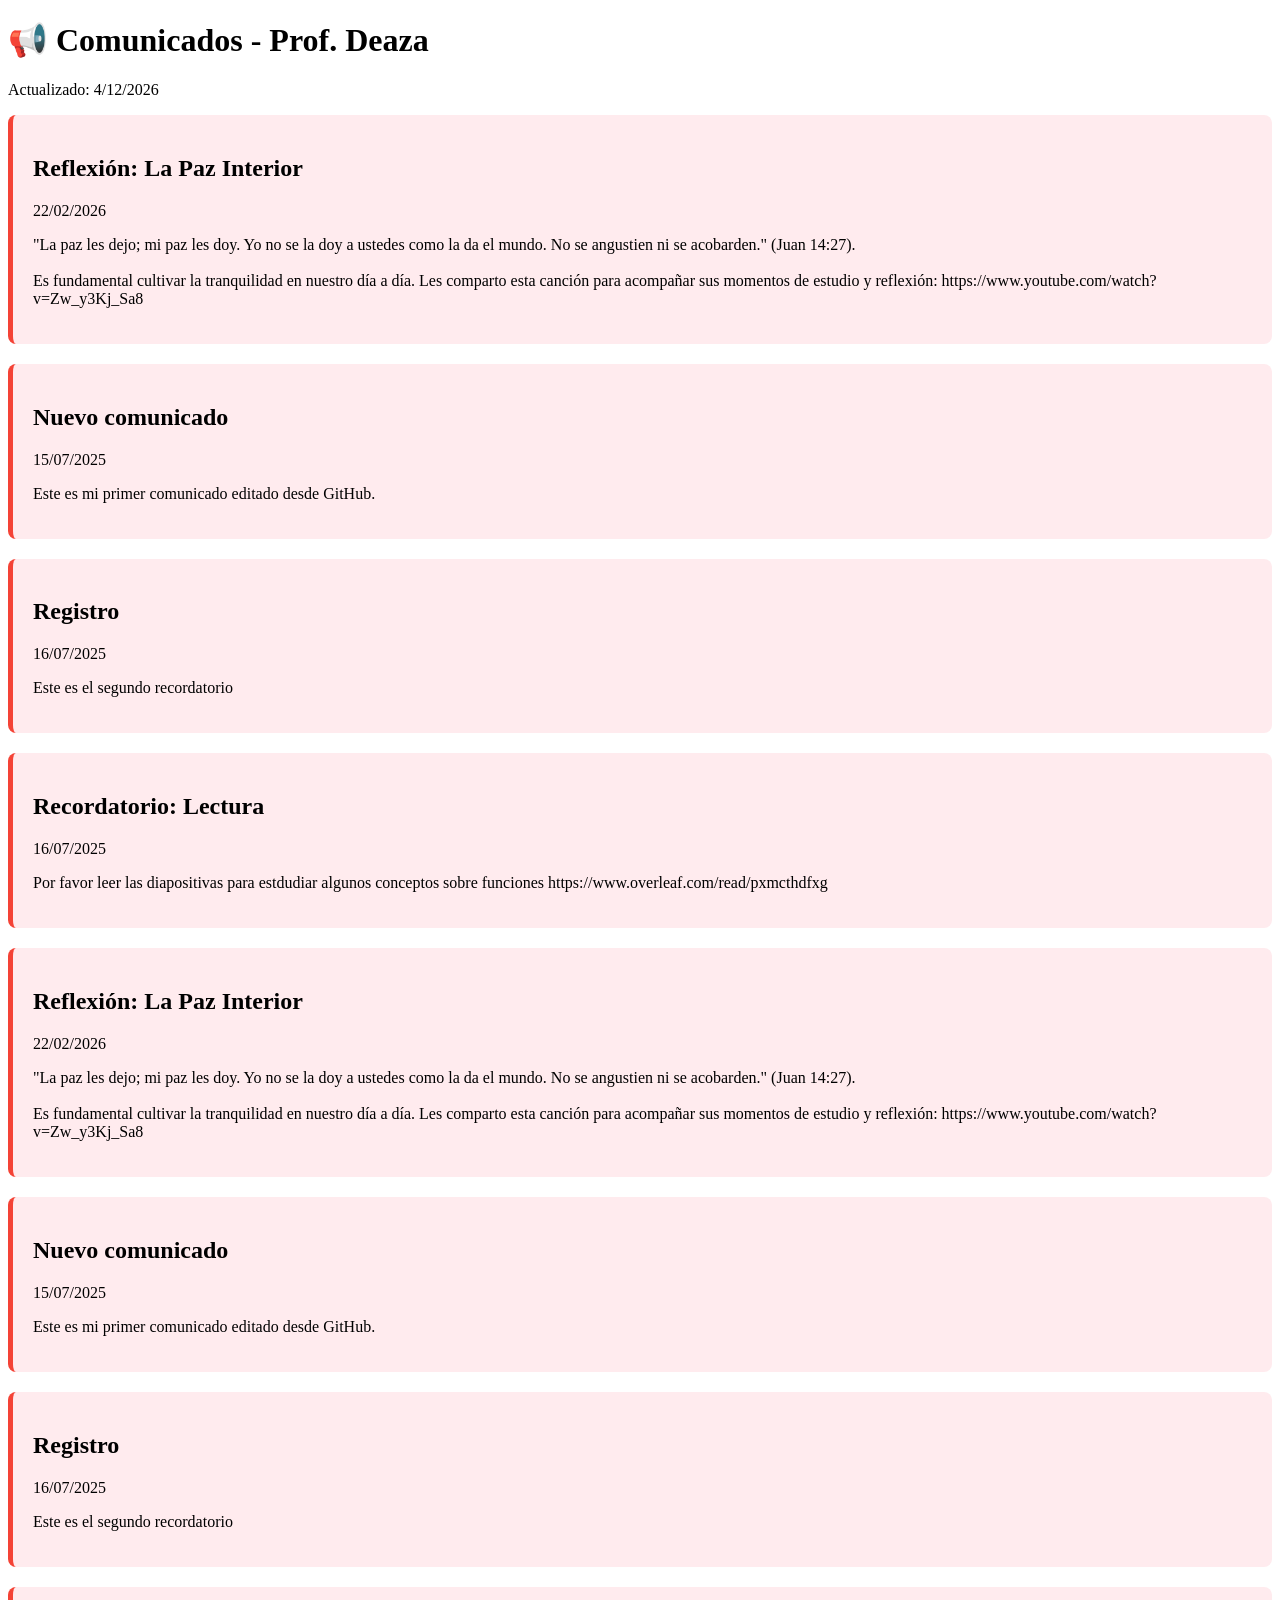
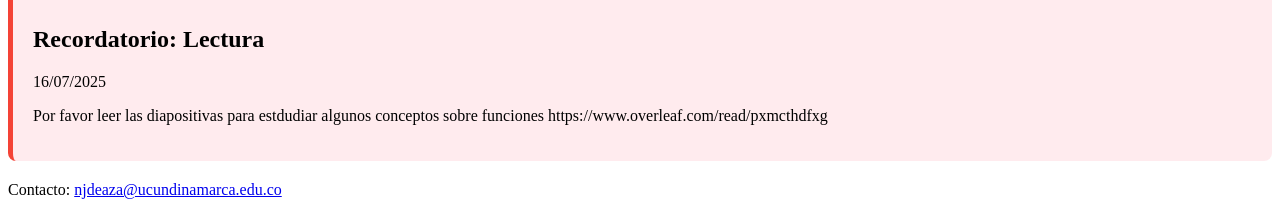
<file: index.html>
<!DOCTYPE html>
<html lang="es">
<head>
    <meta charset="UTF-8">
    <title>Comunicados - Cálculo Diferencial</title>
    <link rel="stylesheet" href="style.css">
</head>
<body>
    <div class="container">
        <header>
            <h1>📢 Comunicados - Prof. Deaza</h1>
            <p class="fecha">Actualizado: <span id="fecha-actual"></span></p>
        </header>

        <main id="comunicados">
            <!-- Los comunicados se cargarán aquí automáticamente -->
        </main>

        <footer>
            <p>Contacto: <a href="mailto:njdeaza@ucundinamarca.edu.co">njdeaza@ucundinamarca.edu.co</a></p>
        </footer>
    </div>

    <!-- Script para cargar comunicados -->
    <script>
        // Mostrar fecha actual
        document.getElementById('fecha-actual').textContent = new Date().toLocaleDateString('es-ES');
        
        // Cargar comunicados desde JSON
        fetch('comunicados.json')
            .then(response => response.json())
            .then(data => {
                const container = document.getElementById('comunicados');
                data.forEach(com => {
                    container.innerHTML += `
                        <article class="comunicado">
                            <h2>${com.titulo}</h2>
                            <p class="fecha-comunicado">${com.fecha}</p>
                            <p>${com.contenido.replace(/\n/g, '<br>')}</p>
                        </article>
                    `;
                });
            });
    </script>

<script>
    document.addEventListener('DOMContentLoaded', function() {
        // Cargar comunicados desde JSON
        fetch('comunicados.json')
            .then(response => response.json())
            .then(data => {
                const container = document.getElementById('comunicados');
                data.forEach(com => {
                    const comunicadoElement = document.createElement('article');
                    comunicadoElement.className = 'comunicado';
                    comunicadoElement.innerHTML = `
                        <h2>${com.titulo}</h2>
                        <p class="fecha-comunicado">${com.fecha}</p>
                        <p>${com.contenido.replace(/\n/g, '<br>')}</p>
                    `;
                    
                    // Añadir funcionalidad de click
                    comunicadoElement.addEventListener('click', function() {
                        this.classList.toggle('leido');
                        localStorage.setItem(com.titulo, this.classList.contains('leido') ? 'true' : '');
                    });
                    
                    // Verificar si ya estaba leído
                    if (localStorage.getItem(com.titulo)) {
                        comunicadoElement.classList.add('leido');
                    }
                    
                    container.appendChild(comunicadoElement);
                });
            });
    });
</script>

</body>
</html>
</file>
<file: style.css>
.comunicado {
    background: #ffebee; /* Rojo claro inicial */
    padding: 20px;
    margin-bottom: 20px;
    border-left: 5px solid #f44336; /* Rojo */
    border-radius: 8px;
    cursor: pointer;
    transition: all 0.3s ease;
}

.comunicado.leido {
    background: #e3f2fd; /* Azul claro cuando está leído */
    border-left-color: #2196f3; /* Azul */
}

.comunicado:hover {
    transform: translateY(-3px);
    box-shadow: 0 5px 15px rgba(0,0,0,0.1);
}
</file>
